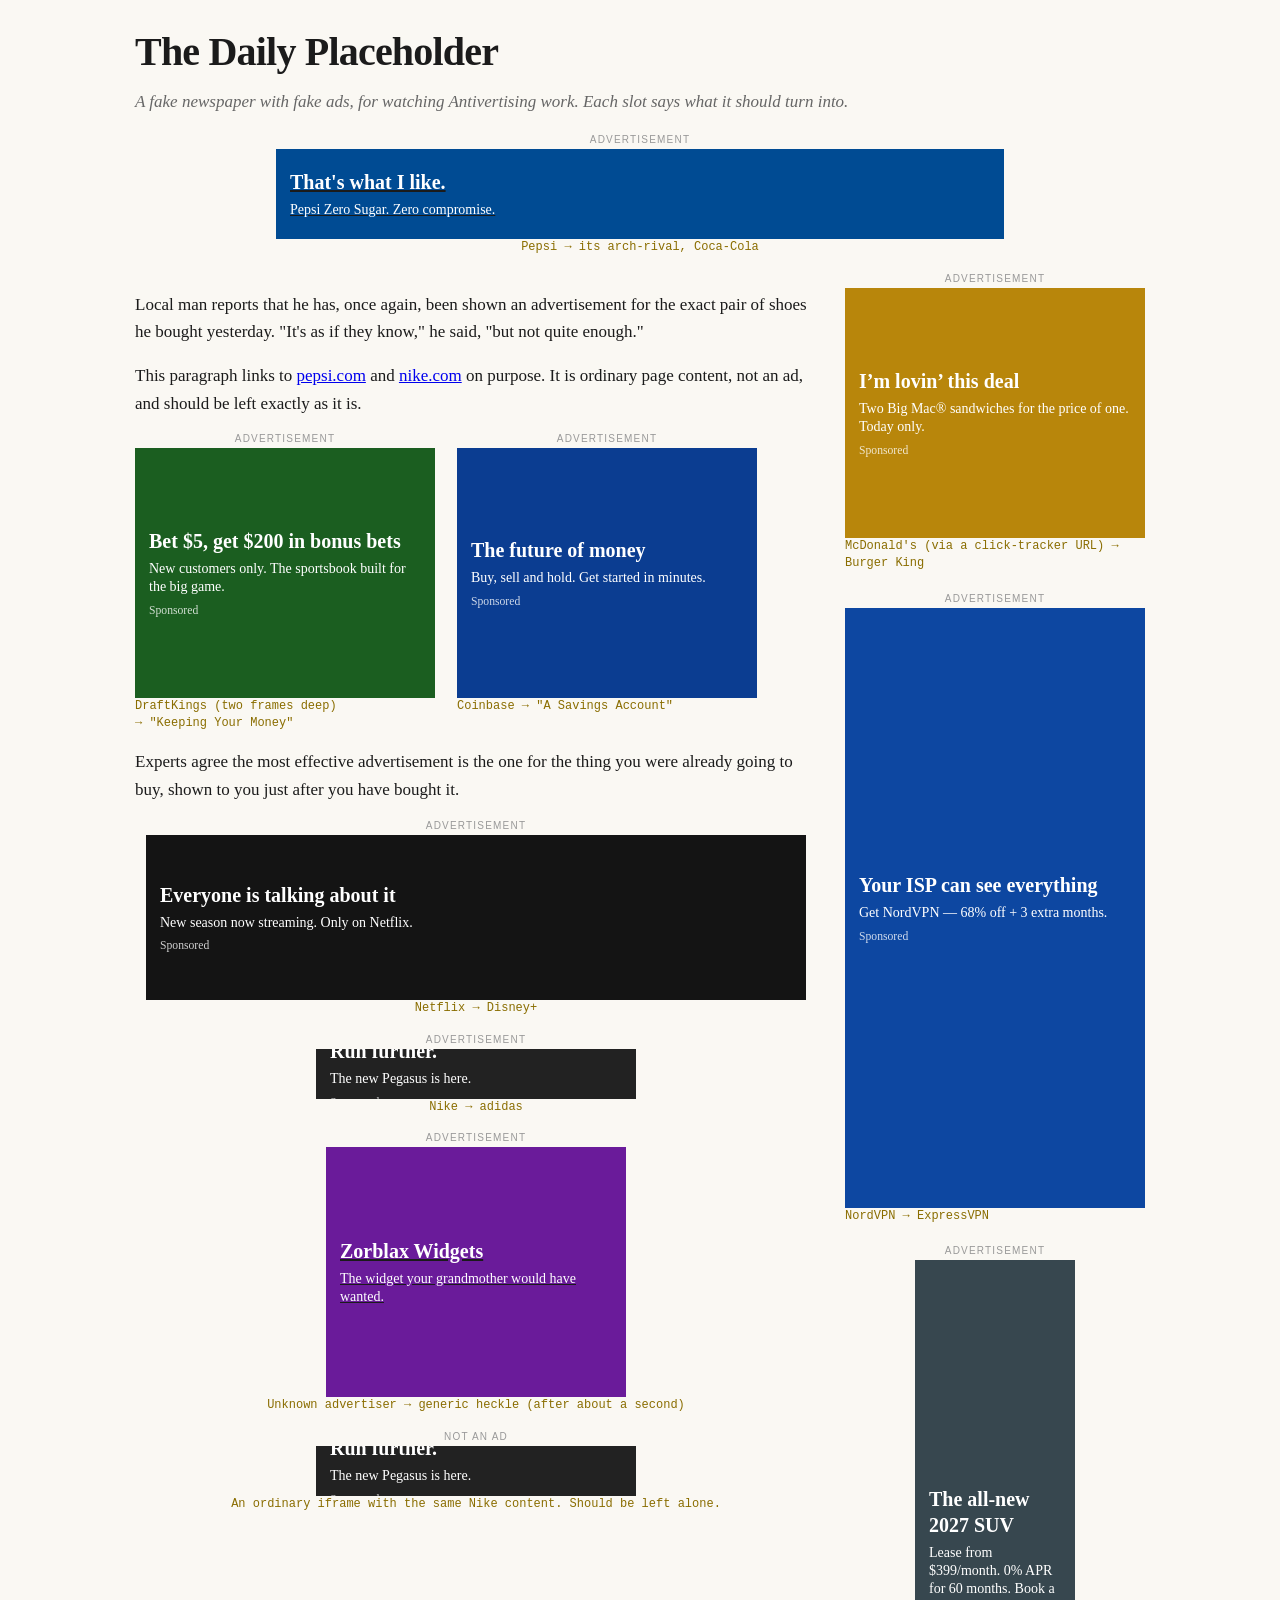
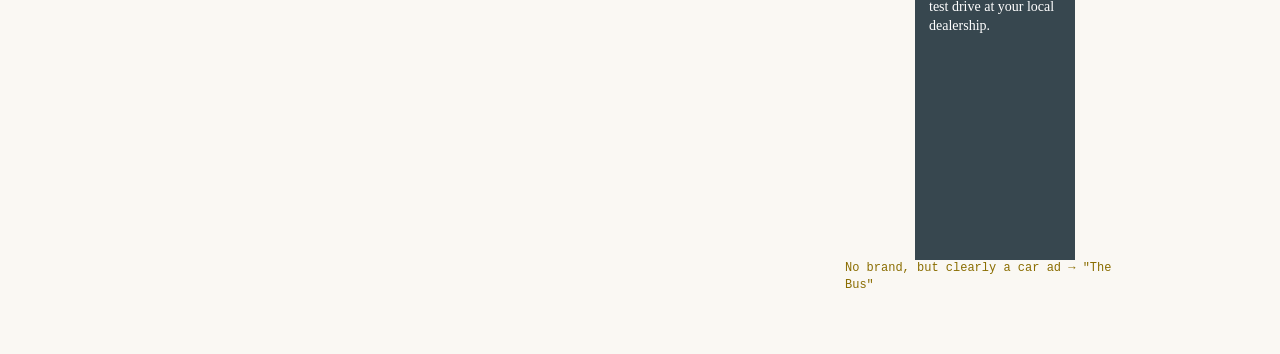
<file: demo/index.html>
<!doctype html>
<html lang="en">
<head>
<meta charset="utf-8">
<meta name="viewport" content="width=device-width, initial-scale=1">
<title>The Daily Placeholder — Antivertising demo</title>
<style>
  body { margin: 0; background: #faf8f3; color: #1b1b1b; font: 17px/1.6 Georgia, "Times New Roman", serif; }
  .wrap { max-width: 1010px; margin: 0 auto; padding: 20px 16px 60px; }
  h1 { margin: 0 0 4px; font-size: 40px; letter-spacing: -0.02em; }
  .dek { margin: 0 0 20px; color: #666; font-style: italic; }
  .cols { display: grid; grid-template-columns: minmax(0, 1fr) 300px; gap: 28px; align-items: start; }
  aside { display: grid; gap: 22px; }
  .slot { text-align: center; margin: 18px 0; }
  .slot-label { display: block; margin-bottom: 4px; color: #999; font: 10px/1 sans-serif; letter-spacing: .12em; text-transform: uppercase; text-align: center; }
  iframe { border: 0; vertical-align: top; }
  .fake { display: flex; flex-direction: column; justify-content: center; gap: 6px; width: 100%; height: 100%; padding: 10px 14px;
          box-sizing: border-box; color: #fff; text-decoration: none; text-align: left; font: 14px/1.3 Georgia, serif; }
  .fake b { font-size: 20px; }
  .expect { color: #8a6d00; font: 12px/1.4 ui-monospace, Menlo, Consolas, monospace; }
  .row { display: flex; gap: 22px; align-items: flex-start; flex-wrap: wrap; }
  @media (max-width: 800px) { .cols { grid-template-columns: 1fr; } }
</style>
</head>
<body>
<div class="wrap">
  <h1>The Daily Placeholder</h1>
  <p class="dek">A fake newspaper with fake ads, for watching Antivertising work. Each slot says what it should turn into.</p>

  <!-- 1. AdSense-style slot, advertiser readable straight from the page -->
  <div class="slot">
    <span class="slot-label">Advertisement</span>
    <ins class="adsbygoogle" style="display:inline-block;width:728px;height:90px;max-width:100%">
      <a class="fake" style="background:#004b93" href="https://www.pepsi.com/zero-sugar" target="_blank">
        <b>That's what I like.</b><span>Pepsi Zero Sugar. Zero compromise.</span>
      </a>
    </ins>
    <div class="expect">Pepsi → its arch-rival, Coca-Cola</div>
  </div>

  <div class="cols">
    <main>
      <p>Local man reports that he has, once again, been shown an advertisement for the exact pair of shoes he bought
      yesterday. "It's as if they know," he said, "but not quite enough."</p>
      <p>This paragraph links to <a href="https://www.pepsi.com/">pepsi.com</a> and
      <a href="https://www.nike.com/">nike.com</a> on purpose. It is ordinary page content, not an ad, and should be
      left exactly as it is.</p>

      <!-- 3. GPT-style slot: cross-origin wrapper frame containing the real ad frame -->
      <div class="row">
        <div>
          <span class="slot-label">Advertisement</span>
          <div id="div-gpt-ad-1699999999999-0" style="width:300px;height:250px">
            <iframe data-ad="wrapper.html?id=bet" width="300" height="250" title="ad"></iframe>
          </div>
          <div class="expect">DraftKings (two frames deep)<br>→ "Keeping Your Money"</div>
        </div>
        <div>
          <span class="slot-label">Advertisement</span>
          <iframe id="google_ads_iframe_/1234/demo_coin_0" data-ad="ad.html?id=coin" width="300" height="250" title="ad"></iframe>
          <div class="expect">Coinbase → "A Savings Account"</div>
        </div>
      </div>

      <p>Experts agree the most effective advertisement is the one for the thing you were already going to buy, shown
      to you just after you have bought it.</p>

      <!-- 7. Billboard -->
      <div class="slot">
        <span class="slot-label">Advertisement</span>
        <iframe id="google_ads_iframe_/1234/demo_tv_0" data-ad="ad.html?id=tv" width="660" height="165" style="max-width:100%" title="ad"></iframe>
        <div class="expect">Netflix → Disney+</div>
      </div>

      <!-- 5. Mobile banner -->
      <div class="slot">
        <span class="slot-label">Advertisement</span>
        <iframe id="google_ads_iframe_/1234/demo_shoes_0" data-ad="ad.html?id=shoes" width="320" height="50" title="ad"></iframe>
        <div class="expect">Nike → adidas</div>
      </div>

      <!-- 6. Nothing recognisable -->
      <div class="slot">
        <span class="slot-label">Advertisement</span>
        <ins class="adsbygoogle" style="display:inline-block;width:300px;height:250px">
          <a class="fake" style="background:#6a1b9a" href="https://zorblax.example/widgets" target="_blank">
            <b>Zorblax Widgets</b><span>The widget your grandmother would have wanted.</span>
          </a>
        </ins>
        <div class="expect">Unknown advertiser → generic heckle (after about a second)</div>
      </div>

      <!-- control: an ordinary embed that is not an ad -->
      <div class="slot">
        <span class="slot-label">Not an ad</span>
        <iframe id="plain-embed" data-ad="ad.html?id=shoes" width="320" height="50" title="embed"></iframe>
        <div class="expect">An ordinary iframe with the same Nike content. Should be left alone.</div>
      </div>
    </main>

    <aside>
      <!-- 2. Cross-origin frame, advertiser hidden behind a click tracker -->
      <div>
        <span class="slot-label">Advertisement</span>
        <iframe id="google_ads_iframe_/1234/demo_burger_0" data-ad="ad.html?id=burger" width="300" height="250" title="ad"></iframe>
        <div class="expect">McDonald's (via a click-tracker URL) → Burger King</div>
      </div>

      <!-- 8. Half-page -->
      <div>
        <span class="slot-label">Advertisement</span>
        <iframe id="google_ads_iframe_/1234/demo_vpn_0" data-ad="ad.html?id=vpn" width="300" height="600" title="ad"></iframe>
        <div class="expect">NordVPN → ExpressVPN</div>
      </div>

      <!-- 4. No brand at all, only ad copy -->
      <div>
        <span class="slot-label">Advertisement</span>
        <div data-ad-slot="4455667788" style="width:160px;height:600px;margin:0 auto">
          <a class="fake" style="background:#37474f" href="https://ads.dealer-network.example/c?id=991" target="_blank">
            <b>The all-new 2027 SUV</b><span>Lease from $399/month. 0% APR for 60 months. Book a test drive at your local dealership.</span>
          </a>
        </div>
        <div class="expect">No brand, but clearly a car ad → "The Bus"</div>
      </div>
    </aside>
  </div>
</div>

<script>
  // Run locally, ad frames are served from the "other" loopback name so that
  // they are cross-origin to this page, exactly like real third-party ad
  // iframes. On the public site (or with ?same) they come from next door.
  var local = location.hostname === 'localhost' || location.hostname === '127.0.0.1';
  var other = location.hostname === 'localhost' ? '127.0.0.1' : 'localhost';
  var base = local && !/[?&]same\b/.test(location.search)
    ? location.protocol + '//' + other + (location.port ? ':' + location.port : '') + '/ads/'
    : new URL('ads/', location.href).href;
  document.querySelectorAll('iframe[data-ad]').forEach(function (f) { f.src = base + f.getAttribute('data-ad'); });
</script>
</body>
</html>
</file>
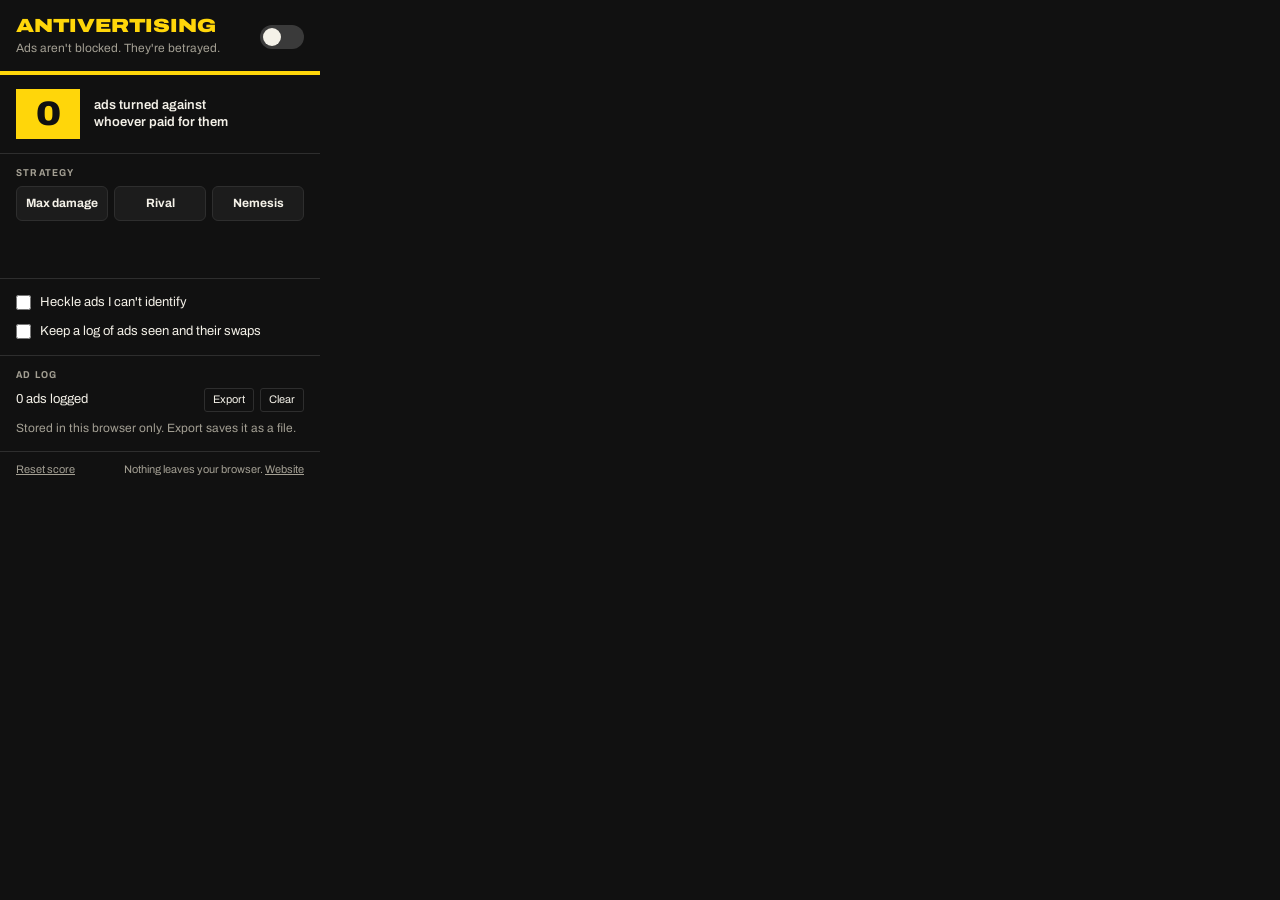
<file: extension/popup/popup.html>
<!doctype html>
<html lang="en">
<head>
  <meta charset="utf-8">
  <title>Antivertising</title>
  <link rel="stylesheet" href="popup.css">
</head>
<body>
  <header>
    <div>
      <h1>Antivertising</h1>
      <p class="strap">Ads aren't blocked. They're betrayed.</p>
    </div>
    <label class="switch" title="Turn Antivertising on or off">
      <input type="checkbox" id="enabled">
      <span class="track"><span class="thumb"></span></span>
      <span class="sr">Enabled</span>
    </label>
  </header>

  <section class="score">
    <div class="total"><span id="total">0</span></div>
    <div class="score-text">
      <div class="total-label">ads turned against<br>whoever paid for them</div>
      <div class="waste" id="waste" title="A rough guess, at 3 US dollars per thousand ad views."></div>
    </div>
  </section>

  <section id="victims-section" hidden>
    <div class="head">
      <h2>Most sabotaged</h2>
      <button type="button" id="share-score">Share score</button>
    </div>
    <ol id="victims"></ol>
  </section>

  <section>
    <h2>Strategy</h2>
    <div class="modes" role="radiogroup" aria-label="Strategy">
      <label><input type="radio" name="mode" value="auto"><span>Max damage</span></label>
      <label><input type="radio" name="mode" value="rival"><span>Rival</span></label>
      <label><input type="radio" name="mode" value="nemesis"><span>Nemesis</span></label>
    </div>
    <p class="hint" id="mode-hint"></p>
  </section>

  <section class="options">
    <label class="row">
      <input type="checkbox" id="fallback">
      <span>Heckle ads I can't identify</span>
    </label>
    <label class="row" id="pause-row" hidden>
      <input type="checkbox" id="pause">
      <span>Leave ads alone on <b id="host"></b></span>
    </label>
    <label class="row">
      <input type="checkbox" id="logging">
      <span>Keep a log of ads seen and their swaps</span>
    </label>
  </section>

  <section class="log">
    <h2>Ad log</h2>
    <div class="log-row">
      <span id="log-count">0 ads logged</span>
      <span class="log-actions">
        <button type="button" id="log-export">Export</button>
        <button type="button" id="log-clear">Clear</button>
      </span>
    </div>
    <p class="hint">Stored in this browser only. Export saves it as a file.</p>
  </section>

  <footer>
    <button type="button" id="reset">Reset score</button>
    <span>Nothing leaves your browser. <a id="site" target="_blank" rel="noopener noreferrer">Website</a></span>
  </footer>

  <script src="popup.js"></script>
</body>
</html>
</file>
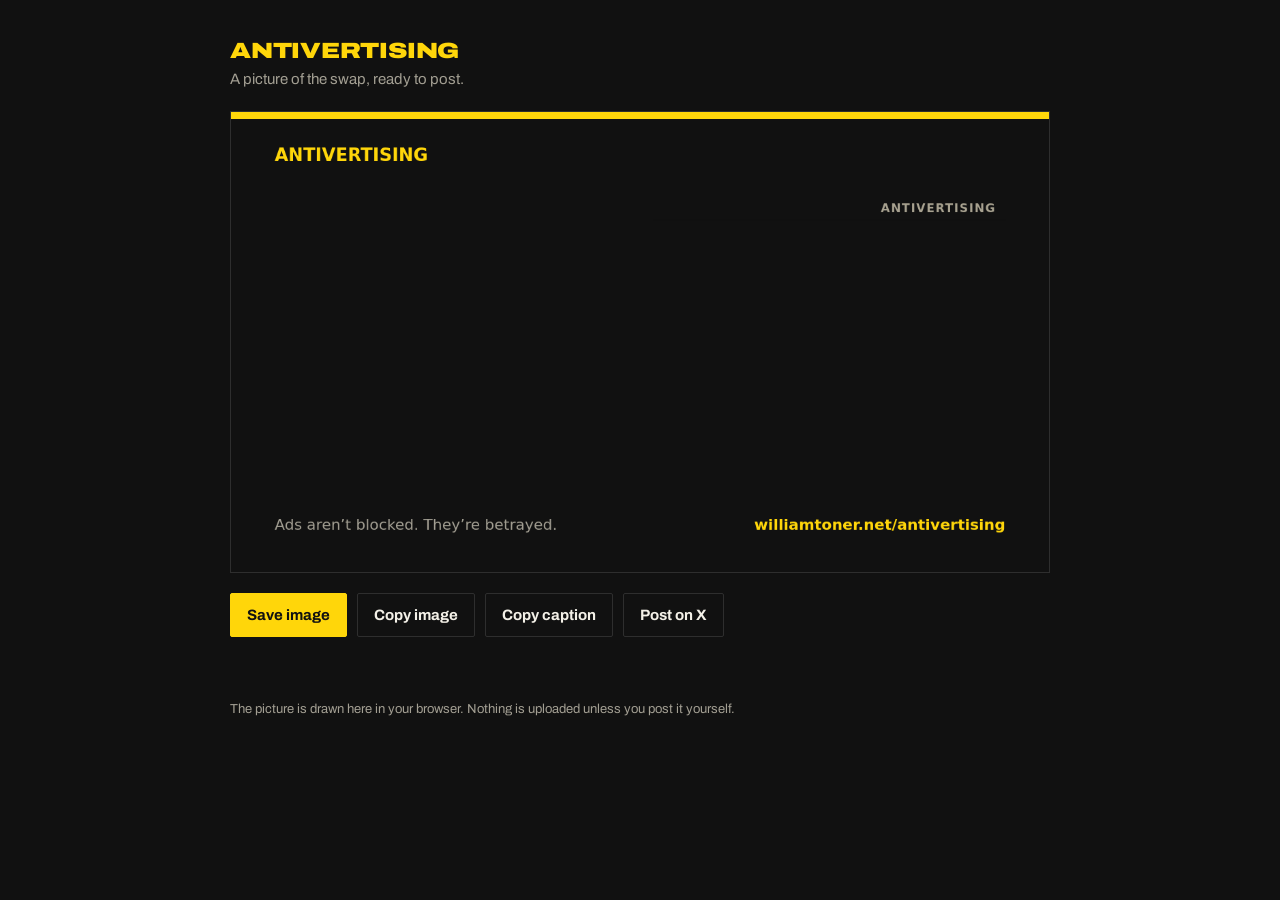
<file: extension/share/share.html>
<!doctype html>
<html lang="en">
<head>
  <meta charset="utf-8">
  <title>Share · Antivertising</title>
  <link rel="stylesheet" href="share.css">
</head>
<body>
  <main>
    <header>
      <h1>Antivertising</h1>
      <p id="what">A picture of the swap, ready to post.</p>
    </header>
    <canvas id="picture" width="1200" height="675" role="img" aria-label="Picture of the swap"></canvas>
    <div class="actions">
      <button type="button" id="save" class="primary">Save image</button>
      <button type="button" id="copy">Copy image</button>
      <button type="button" id="caption">Copy caption</button>
      <a id="post" target="_blank" rel="noopener noreferrer">Post on X</a>
    </div>
    <p class="status" id="status" role="status"></p>
    <p class="note">The picture is drawn here in your browser. Nothing is uploaded unless you post it yourself.</p>
  </main>
  <script src="../src/card.js"></script>
  <script src="share.js"></script>
</body>
</html>
</file>
<file: extension/popup/popup.css>
@font-face {
  font-family: "AV Archivo";
  src: url("../fonts/archivo.woff2") format("woff2");
  font-weight: 100 900;
  font-stretch: 62% 125%;
}

:root {
  --ink: #111111;
  --panel: #1c1c1c;
  --line: #2e2e2e;
  --text: #f4f1e8;
  --muted: #a39f93;
  --hazard: #ffd60a;
}

* { box-sizing: border-box; margin: 0; padding: 0; }
[hidden] { display: none !important; }

body {
  width: 320px;
  background: var(--ink);
  color: var(--text);
  font: 13px/1.45 "AV Archivo", system-ui, -apple-system, "Segoe UI", Roboto, "Helvetica Neue", Arial, sans-serif;
}

header {
  display: flex;
  align-items: center;
  justify-content: space-between;
  gap: 12px;
  padding: 16px 16px 14px;
  border-bottom: 4px solid var(--hazard);
}

h1 {
  font-size: 19px;
  font-weight: 900;
  font-stretch: 125%;
  letter-spacing: -0.01em;
  color: var(--hazard);
  text-transform: uppercase;
  line-height: 1;
}

.strap { margin-top: 5px; color: var(--muted); font-size: 12px; }

section { padding: 14px 16px; border-bottom: 1px solid var(--line); }

h2 {
  margin-bottom: 8px;
  color: var(--muted);
  font-size: 10px; font-weight: 700; font-stretch: 87.5%; line-height: 1;
  letter-spacing: 0.12em;
  text-transform: uppercase;
}

/* master switch */
.switch { position: relative; flex: none; cursor: pointer; }
.switch input { position: absolute; opacity: 0; inset: 0; }
.track {
  display: block; width: 44px; height: 24px; padding: 3px;
  border-radius: 999px; background: #3a3a3a; transition: background 0.15s;
}
.thumb {
  display: block; width: 18px; height: 18px; border-radius: 50%;
  background: var(--text); transition: transform 0.15s;
}
.switch input:checked + .track { background: var(--hazard); }
.switch input:checked + .track .thumb { transform: translateX(20px); background: var(--ink); }
.switch input:focus-visible + .track { outline: 2px solid var(--text); outline-offset: 2px; }
.sr { position: absolute; width: 1px; height: 1px; overflow: hidden; clip-path: inset(50%); }

/* score */
.score { display: flex; align-items: center; gap: 14px; }
.total {
  min-width: 64px; padding: 6px 10px; text-align: center;
  background: var(--hazard); color: var(--ink);
  font-size: 34px; font-weight: 900; font-stretch: 112%; line-height: 1.1; letter-spacing: -0.03em;
  font-variant-numeric: tabular-nums;
}
.total-label { color: var(--text); font-size: 13px; font-weight: 600; line-height: 1.3; }
.waste { margin-top: 4px; color: var(--muted); font-size: 12px; cursor: help; }
.waste:empty { display: none; }
.head { display: flex; align-items: baseline; justify-content: space-between; gap: 10px; }
.head button {
  border: 0; background: none; color: var(--hazard); font: inherit; font-size: 12px; font-weight: 700;
  text-decoration: underline; text-underline-offset: 2px; cursor: pointer;
}
.head button:focus-visible { outline: 2px solid var(--text); outline-offset: 2px; }
footer a { color: var(--muted); }
footer a:hover, footer a:focus-visible { color: var(--hazard); outline: none; }

#victims { list-style: none; display: grid; gap: 5px; }
#victims li { display: flex; justify-content: space-between; gap: 10px; }
#victims .who { overflow: hidden; text-overflow: ellipsis; white-space: nowrap; }
#victims .n { color: var(--hazard); font-variant-numeric: tabular-nums; font-weight: 700; }

/* strategy */
.modes { display: grid; grid-template-columns: repeat(3, 1fr); gap: 6px; }
.modes label { position: relative; cursor: pointer; }
.modes input { position: absolute; opacity: 0; inset: 0; }
.modes span {
  display: block; padding: 8px 2px; text-align: center; white-space: nowrap;
  border: 1px solid var(--line); border-radius: 6px; background: var(--panel);
  font-weight: 700; font-size: 12px;
}
.modes input:checked + span { border-color: var(--hazard); background: var(--hazard); color: var(--ink); }
.modes input:focus-visible + span { outline: 2px solid var(--text); outline-offset: 2px; }
.hint { margin-top: 8px; min-height: 2.9em; color: var(--muted); font-size: 12px; }

/* options */
.options { display: grid; gap: 10px; }
.row { display: flex; align-items: center; gap: 9px; cursor: pointer; }
.row input { flex: none; width: 15px; height: 15px; accent-color: var(--hazard); }
.row span { min-width: 0; overflow-wrap: anywhere; }

footer {
  display: flex; align-items: center; justify-content: space-between; gap: 10px;
  padding: 10px 16px 12px; color: var(--muted); font-size: 11px;
}
footer button {
  border: 0; background: none; color: var(--muted); font: inherit;
  text-decoration: underline; cursor: pointer;
}
footer button:hover, footer button:focus-visible { color: var(--hazard); outline: none; }

body.off .score, body.off section:not(.score) h2, body.off .modes, body.off .hint, body.off .options { opacity: 0.45; }

/* ---- ad log ---- */
.log-row { display: flex; align-items: center; justify-content: space-between; gap: 10px; }
.log-actions { display: flex; gap: 6px; flex: none; }
.log-actions button {
  font: inherit; font-size: 11px; cursor: pointer;
  background: transparent; color: inherit;
  border: 1px solid var(--line); border-radius: 3px; padding: 3px 8px;
}
.log-actions button:hover:not(:disabled), .log-actions button:focus-visible { color: var(--hazard); outline: none; }
.log-actions button:disabled { opacity: 0.35; cursor: default; }
.log .hint { min-height: 0; }
body.off .log-row { opacity: 0.45; }
</file>
<file: extension/share/share.css>
@font-face {
  font-family: "AV Archivo";
  src: url("../fonts/archivo.woff2") format("woff2");
  font-weight: 100 900;
  font-stretch: 62% 125%;
}
:root { --ink: #111111; --line: #2e2e2e; --text: #f4f1e8; --muted: #a39f93; --hazard: #ffd60a; color-scheme: dark; }
* { box-sizing: border-box; margin: 0; padding: 0; }
body {
  min-height: 100vh; background: var(--ink); color: var(--text);
  font: 15px/1.5 "AV Archivo", system-ui, -apple-system, "Segoe UI", Roboto, Arial, sans-serif;
}
main { max-width: 860px; margin: 0 auto; padding: 40px 20px 56px; display: grid; gap: 20px; }
h1 { font-size: 22px; font-weight: 900; font-stretch: 125%; letter-spacing: -0.01em; text-transform: uppercase; color: var(--hazard); line-height: 1; }
header p { margin-top: 6px; color: var(--muted); }
canvas { display: block; width: 100%; height: auto; border: 1px solid var(--line); }
.actions { display: flex; flex-wrap: wrap; gap: 10px; }
.actions button, .actions a {
  font: inherit; font-weight: 700; cursor: pointer; text-decoration: none;
  padding: 10px 16px; border: 1px solid var(--line); border-radius: 2px; background: transparent; color: var(--text);
}
.actions .primary { background: var(--hazard); border-color: var(--hazard); color: var(--ink); }
.actions button:hover, .actions a:hover { border-color: var(--hazard); }
.actions button:focus-visible, .actions a:focus-visible { outline: 2px solid var(--text); outline-offset: 2px; }
.status { min-height: 1.5em; color: var(--hazard); }
.note { color: var(--muted); font-size: 13px; }
</file>
